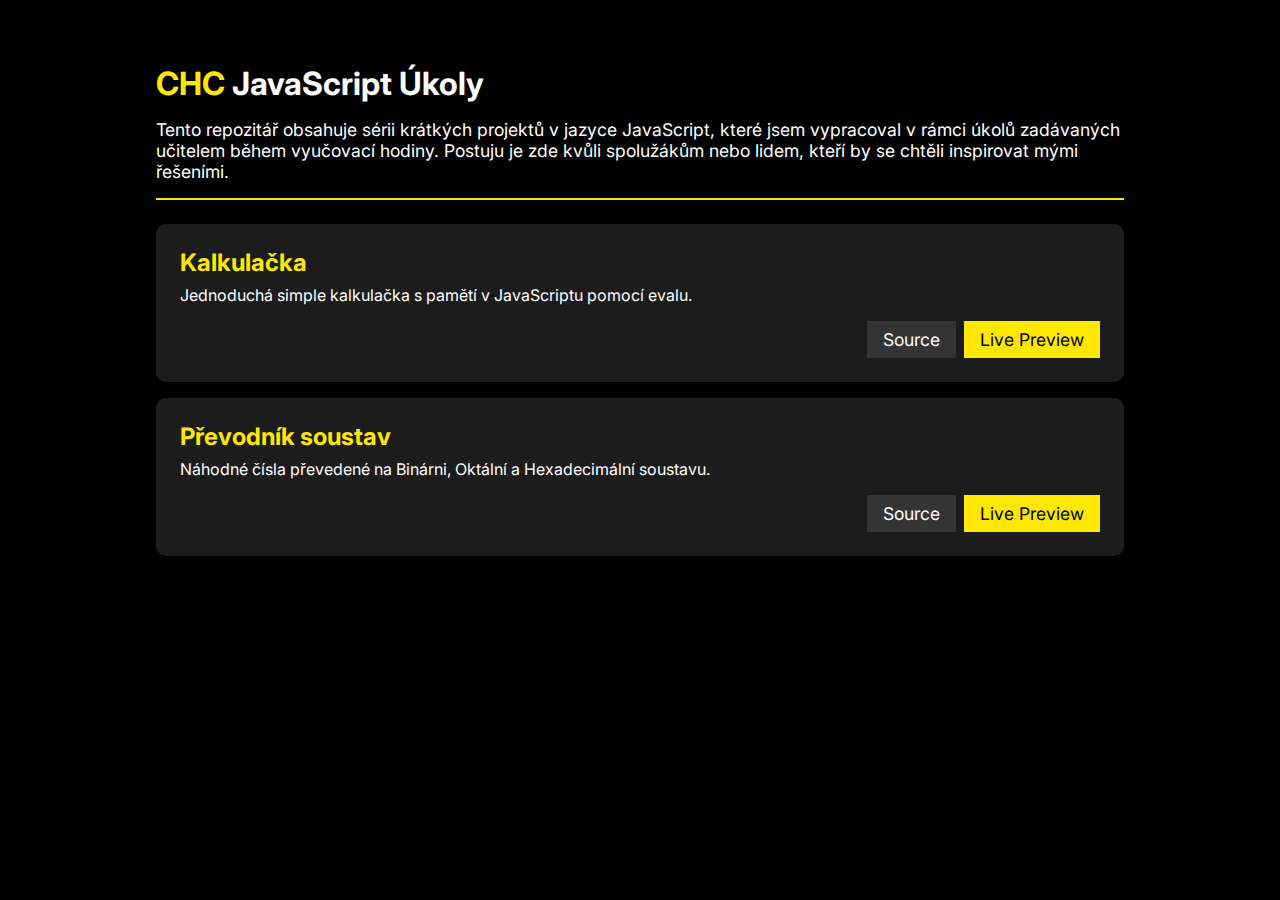
<file: index.html>
<html>
<head>
    <title>CHC JavaScript Úkoly</title>
    <meta charset="UTF-8">
    <meta name="description" content="Tento repozitář obsahuje sérii krátkých projektů v jazyce JavaScript, které jsem vypracoval v rámci úkolů zadávaných učitelem během vyučovací hodiny. Postuju je zde kvůli spolužákům nebo lidem, kteří by se chtěli inspirovat mými řešeními.">
    <meta name="keywords" content="CHC, JavaScript, Úkoly">
    <meta name="author" content="Vladimír Urik">
    <meta name="viewport" content="width=device-width, initial-scale=1.0">
    <link rel="stylesheet" href="style.css">
</head>
<body>
    <div class="container">
        <h1>
            <span>CHC</span> JavaScript Úkoly
        </h1>
        <p>Tento repozitář obsahuje sérii krátkých projektů v jazyce JavaScript, které jsem vypracoval v rámci úkolů zadávaných učitelem během vyučovací hodiny. Postuju je zde kvůli spolužákům nebo lidem, kteří by se chtěli inspirovat mými řešeními.</p>
        <hr />
        <div class="homeworks">
            <div class="homework">
                <h2>Kalkulačka</h2>
                <p>
                    Jednoduchá simple kalkulačka s pamětí v JavaScriptu pomocí evalu.
                </p>
                <div class="links">
                    <a href="https://github.com/Vladimir-Urik/chc-javascript/tree/master/kalkulacka" class="source" target="_blank">Source</a>
                    <a href="/chc-javascript/kalkulacka/" target="_blank">Live Preview</a>
                </div>
            </div>
            <div class="homework">
                <h2>Převodník soustav</h2>
                <p>
                    Náhodné čísla převedené na Binárni, Oktální a Hexadecimální soustavu.
                </p>
                <div class="links">
                    <a href="https://github.com/Vladimir-Urik/chc-javascript/tree/master/prevodnik-soustav" class="source" target="_blank">Source</a>
                    <a href="/chc-javascript/prevodnik-soustav/" target="_blank">Live Preview</a>
                </div>
            </div>
        </div>
    </div>
</body>
</html>
</file>
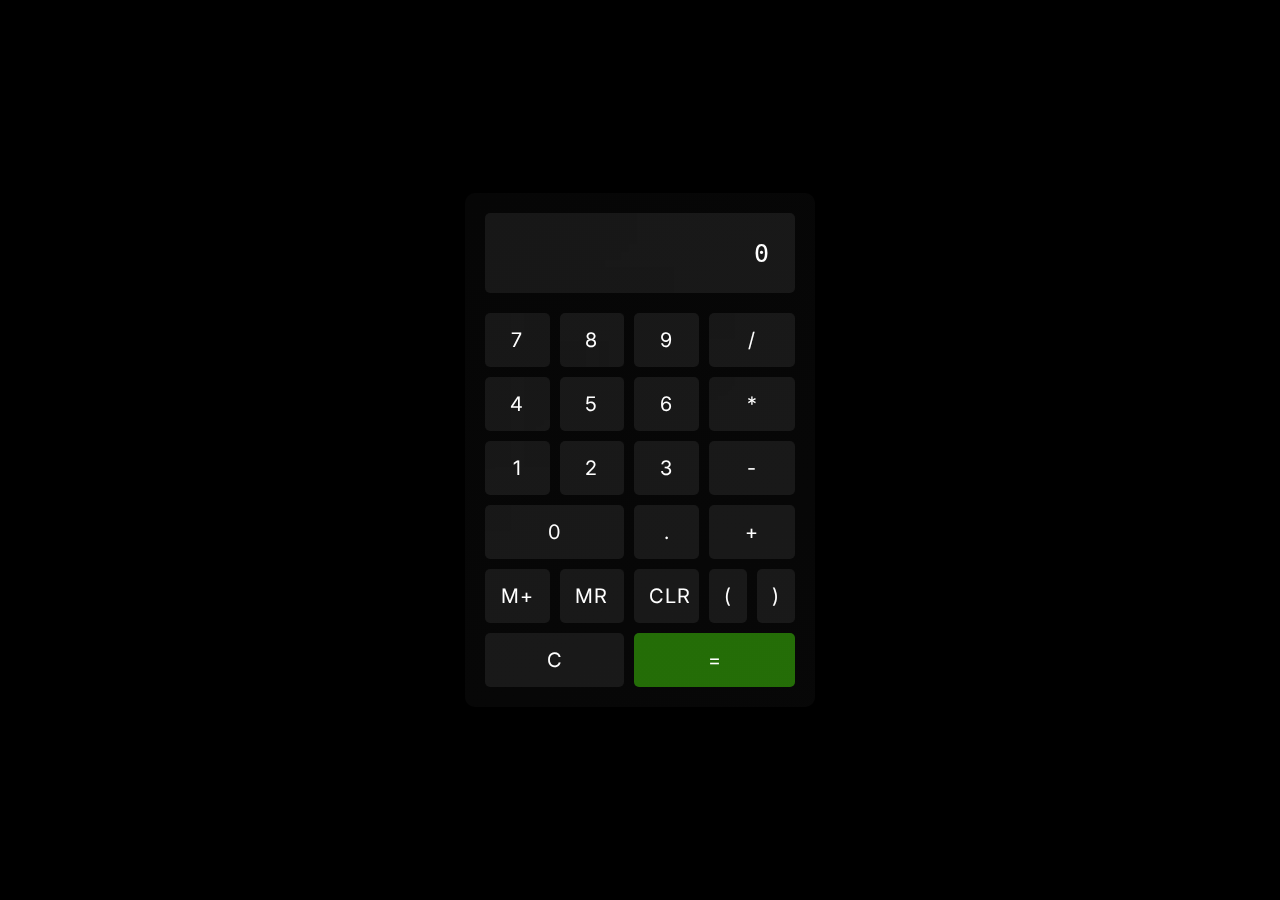
<file: kalkulacka/index.html>
<html>
<head>
    <title>Svejda Kalkulator</title>
    <meta charset="UTF-8">
    <link rel="stylesheet" href="css/style.css">
</head>
<body>
<div class="kalkulacka">
    <div class="display">
    </div>

    <div class="buttons">
        <button onclick="addContent(7)">7</button>
        <button onclick="addContent(8)">8</button>
        <button onclick="addContent(9)">9</button>
        <button onclick="addContent('/')">/</button>
        <button onclick="addContent(4)">4</button>
        <button onclick="addContent(5)">5</button>
        <button onclick="addContent(6)">6</button>
        <button onclick="addContent('*')">*</button>
        <button onclick="addContent(1)">1</button>
        <button onclick="addContent(2)">2</button>
        <button onclick="addContent(3)">3</button>
        <button onclick="addContent('-')">-</button>
        <button class="two" onclick="addContent(0)">0</button>
        <button onclick="addContent('.')">.</button>
        <button onclick="addContent('+')">+</button>
        <button onclick="saveMemory()">M+</button>
        <button onclick="loadMemory()">MR</button>
        <button onclick="clearMemory()">CLR</button>
        <button class="half" onclick="addContent('(')">(</button>
        <button class="half" onclick="addContent(')')">)</button>
        <button class="two" onclick="clearData()">C</button>
        <button class="two primary" onclick="calculate()">=</button>
    </div>
</div>

<script src="js/script.js"></script>
</body>
</html>
</file>
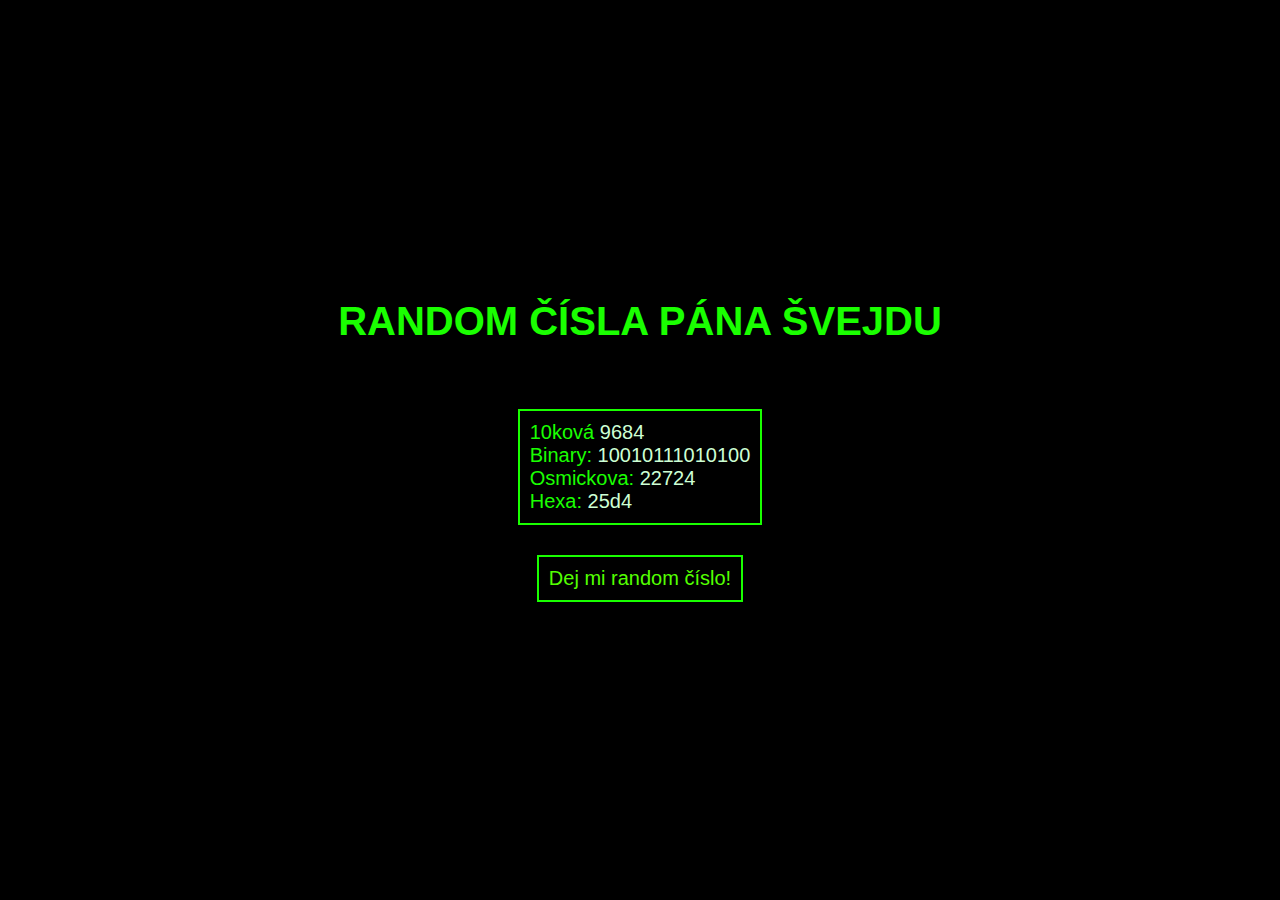
<file: prevodnik-soustav/index.html>
<!doctype html>
<html>

<head>
  <meta charset="utf-8">
  <title></title>
  <meta name="description" content="">
  <meta name="viewport" content="width=device-width, initial-scale=1">
  <link rel="stylesheet" href="css/main.css">

  <meta name="theme-color" content="#fafafa">
</head>

<body>
  <h1>Random čísla pána Švejdu</h1>

  <div class="nejaka-hovadina">
    <p id="vysledek-mrdky">Vysledek: </p>
  </div>

  <button onclick="randomCislo()">Dej mi random číslo!</button>

  <script src="js/main.js"></script>
</body>

</html>
</file>
<file: style.css>
@import url('https://fonts.googleapis.com/css2?family=Inter:wght@300;400;500;600;700;800;900&display=swap');

* {
    margin: 0;
    padding: 0;
    box-sizing: border-box;
    font-family: 'Inter', sans-serif;
}

body {
    min-height: 100vh;
    display: flex;
    justify-content: center;
    background: black;
}

.container {
    color: white;
    max-width: 1000px;
    padding: 4rem 1rem;
    width: 100%;
}

.container > h1 {
    font-size: 2rem;
    margin-bottom: 1rem;
}

.container > h1 > span {
    color: #ffe800;
}

.container > p {
    font-size: 1.1rem;
    margin-bottom: 1rem;
}

.container > hr {
    margin-bottom: 1.5rem;
    display: block;
    height: 1px;
    border: 0;
    border-top: 2px solid #ffe800;
    padding: 0;
}

.homeworks {
    display: flex;
    flex-direction: column;
    gap: 1rem;
}

.homework {
    background: #1c1c1c;
    padding: 1.5rem;
    border-radius: 10px;
}

.homework > h2 {
    font-size: 1.5rem;
    margin-bottom: 0.5rem;
    color: #ffe800;
}

.homework > p {
    font-size: 1rem;
    margin-bottom: 1rem;
}

.homework > .links {
    margin-top: 1rem;
    display: flex;
    gap: 0.5rem;
    justify-content: flex-end;
}

.homework > .links > a {
    color: black;
    background: #ffe800;
    padding: 0.5rem 1rem;
    text-decoration: none;
    font-size: 1.1rem;
    transition: 0.2s;
}

.homework > .links > a:hover {
    background: #ffe800aa;
}

.homework > .links > a.source {
    background: #343434;
    color: white;
}

.homework > .links > a.source:hover {
    background: #343434aa;
    color: rgba(255, 255, 255, 0.7);
}
</file>
<file: kalkulacka/css/style.css>
@import url('https://fonts.googleapis.com/css2?family=Inter:wght@300;400;500;600;700;800;900&display=swap');

* {
    margin: 0;
    padding: 0;
    box-sizing: border-box;
    font-family: 'Inter', sans-serif;
}

body {
    min-height: 100vh;
    display: flex;
    justify-content: center;
    align-items: center;
    background: black;
}

.kalkulacka {
    background: linear-gradient(145deg, rgba(30, 30, 30, 0.2), rgba(37, 37, 37, 0.2));
    backdrop-filter: blur(10px);
    border-radius: 10px;
    padding: 20px;
    width: 350px;
}

.kalkulacka > .display {
    background: rgba(255, 255, 255, 0.05);
    backdrop-filter: blur(10px);
    border-radius: 5px;
    padding: 25px;
    margin-bottom: 20px;
    display: flex;
    flex-direction: column;
    font-size: 25px;
    color: white;
    letter-spacing: 1px;
    text-align: right;
    justify-content: center;
    width: 100%;
    height: 80px;
    font-family: monospace;
    overflow-y: hidden;
    overflow-x: auto;
}

.buttons {
    display: grid;
    grid-template-columns: repeat(8, 1fr);
    grid-template-rows: repeat(6, 1fr);
    grid-gap: 10px;
}

button {
    background: rgba(255, 255, 255, 0.05);
    backdrop-filter: blur(10px);
    border-radius: 5px;
    padding: 15px;
    font-size: 20px;
    color: white;
    letter-spacing: 1px;
    text-align: center;
    cursor: pointer;
    transition: 0.2s;
    outline: none;
    border: none;
    grid-column: span 2;
}

button.primary {
    background: rgba(72, 255, 0, 0.4);
}

button.primary:hover {
    background: rgba(72, 255, 0, 0.48);
}

button:hover {
    background: rgba(255, 255, 255, 0.1);
}

button.two {
    grid-column: span 4;
}

button.half {
    grid-column: span 1;
}
</file>
<file: prevodnik-soustav/css/main.css>
* {
  padding: 0;
  margin: 0;
  font-family: 'Roboto', sans-serif;
}

body {
  background-color: #000000;
  width: 100%;
  min-height: 100vh;
  display: flex;
  flex-direction: column;
  align-items: center;
  justify-content: center;
}

.nejaka-hovadina {
  background-color: #000000;
  color: #1aff00;
  font-size: 20px;
  padding: 10px;
  border: #19ff00 2px solid;
  width: fit-content;
  margin-top: 35px;
}

#vysledek-mrdky > span {
  color: #cdffd4;
}

button {
  margin-top: 30px;
  background-color: #000000;
  border: #19ff00 2px solid;
  color: #53ff00;
  font-size: 20px;
  padding: 10px;
  outline: none;
  cursor: pointer;
}

button:hover {
  background-color: #19ff00;
  color: #000000;
}

h1 {
  color: #1aff00;
  font-size: 40px;
  margin-bottom: 30px;
  text-transform: uppercase;
  font-weight: 900;
}
</file>
